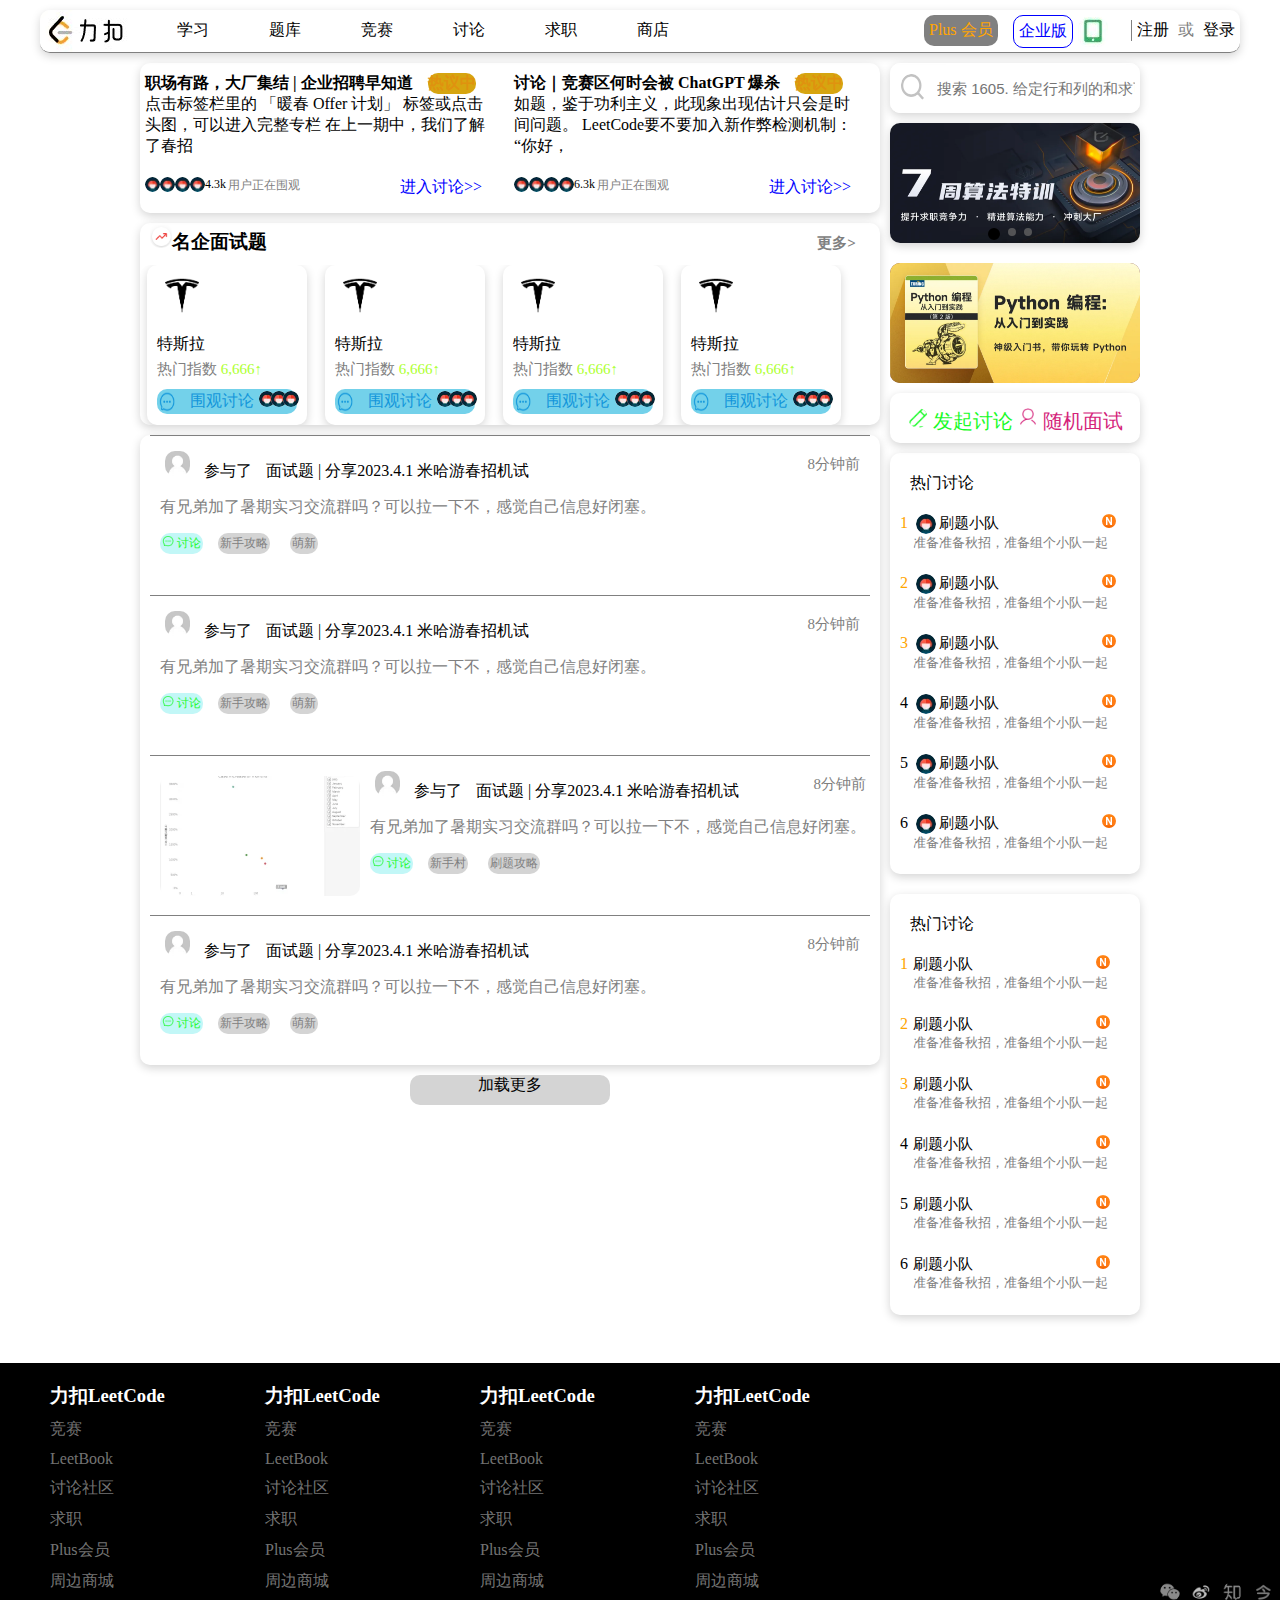
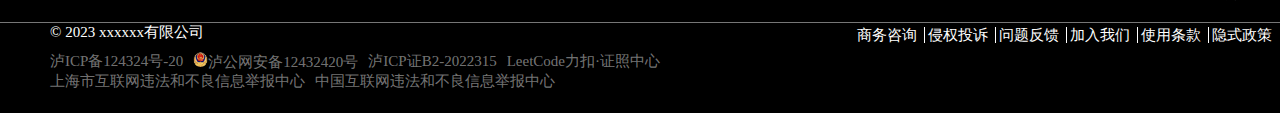
<file: project/Index.html>
<!DOCTYPE html>
<html lang="en">
<head>
    <meta charset="UTF-8">
    <meta http-equiv="X-UA-Compatible" content="IE=edge">
    <meta name="viewport" content="width=device-width, initial-scale=1.0">
    <title>Document</title>
    <link rel="stylesheet" href="style.css">

</head>
<body>
<title>LeetCode</title>
<!-- 头部部分 -->
    <div class="header wrapper shadow">
        <h1>
            <a href="" ><img src="img/logo.jpg" title=""></a>
        </h1>
        <!-- 导航区 -->
        <div class="navi-left">
         <ul>
            <li><a href="">学习</a></li>
            <li><a href="">题库</a></li>
            <li><a href="">竞赛</a></li>
            <li><a href="">讨论</a></li>
            <li><a href="">求职</a></li>
            <li><a href="">商店</a></li>
         </ul>
        </div>
         <!-- 导航剩余部分 -->
        <div class="navi-plus">
            Plus 会员
        </div>
        <a href="" class="enterprise">企业版</a>
        <a href="" ><img class="navi-phone" src="img/phone.jpg" title=""></a>
        <div class="navi-right">
            <a href="">注册</a>
            或
            <a href="">登录</a>
        </div>
    </div>
<!-- 主体 -->
    <div class="main wrapper ">
        <!-- 左栏 -->
        <div class="left-part">

            <!-- 讨论部分 -->
            <div class="discussion shadow">
                <ul>
                    <li>
                        <a href="">
                            <h4>职场有路，大厂集结  |  企业招聘早知道<span class="user-hot">热议中</span></h4>
                            点击标签栏里的 「暖春 Offer 计划」 标签或点击头图，可以进入完整专栏 在上一期中，我们了解了春招
                            <div class="user-bottom">
                                <span class="user">
                                    <div class="user-img"><img src="img/user/1.jpg"></div>
                                    <div class="user-img"><img src="img/user/1.jpg"></div>
                                    <div class="user-img"><img src="img/user/1.jpg"></div>
                                    <div class="user-img"><img src="img/user/1.jpg"></div>
                                </span>
                                <span class="user-num-1">4.3k</span>
                                <span class="user-num-2">用户正在围观</span>
                                <span class="user-enter">进入讨论>></span>
                            </div>
                            
                        </a>
                    </li>
                    <li>
                        <a href="">
                            <h4>讨论｜竞赛区何时会被 ChatGPT 爆杀<span class="user-hot">热议中</span></h4></h4>
                            如题，鉴于功利主义，此现象出现估计只会是时间问题。 LeetCode要不要加入新作弊检测机制：“你好，
                            <div class="user-bottom">
                                <span class="user">
                                    <div class="user-img"><img src="img/user/1.jpg"></div>
                                    <div class="user-img"><img src="img/user/1.jpg"></div>
                                    <div class="user-img"><img src="img/user/1.jpg"></div>
                                    <div class="user-img"><img src="img/user/1.jpg"></div>
                                </span>
                                <span class="user-num-1">6.3k</span>
                                <span class="user-num-2">用户正在围观</span>
                                <span class="user-enter">进入讨论>></span>
                            </div>
                            
                        </a>

                    </li>
                </ul>
            </div>

            <!-- 面试题部分 -->
            <div class="question shadow">
                <h3><img class="question-img" src="img/屏幕截图 2023-03-13 212147.png">名企面试题<span><a class="question-more" href="">更多></a></span></h3>
                
                <ul>
                    <li>
                     <a class="company" href="">
                        <img src="img/company (1).png">
                        <div class="company-name">特斯拉</div>
                        <div class="company-hot">热门指数
                            <span class="company-num">6,666↑</span>
                        </div>
                     </a>
                     <a class="company-discuss" href="">
                        <img src="img/消息-置灰 (1).png">
                        <span>围观讨论</span>
                        <span class="company-user">
                            <div><img src="img/user/1.jpg"></div>
                            <div><img src="img/user/1.jpg"></div>
                            <div><img src="img/user/1.jpg"></div>
                        </span>
                     </a>   
                    </li>
                    <li>
                        <a class="company" href="">
                           <img src="img/company (1).png">
                           <div class="company-name">特斯拉</div>
                           <div class="company-hot">热门指数
                               <span class="company-num">6,666↑</span>
                           </div>
                        </a>
                        <a class="company-discuss" href="">
                           <img src="img/消息-置灰 (1).png">
                           <span>围观讨论</span>
                           <span class="company-user">
                               <div><img src="img/user/1.jpg"></div>
                               <div><img src="img/user/1.jpg"></div>
                               <div><img src="img/user/1.jpg"></div>
                           </span>
                        </a>   
                    </li>
                    <li>
                        <a class="company" href="">
                           <img src="img/company (1).png">
                           <div class="company-name">特斯拉</div>
                           <div class="company-hot">热门指数
                               <span class="company-num">6,666↑</span>
                           </div>
                        </a>
                        <a class="company-discuss" href="">
                           <img src="img/消息-置灰 (1).png">
                           <span>围观讨论</span>
                           <span class="company-user">
                               <div><img src="img/user/1.jpg"></div>
                               <div><img src="img/user/1.jpg"></div>
                               <div><img src="img/user/1.jpg"></div>
                           </span>
                        </a>   
                    </li>
                    <li>
                        <a class="company" href="">
                           <img src="img/company (1).png">
                           <div class="company-name">特斯拉</div>
                           <div class="company-hot">热门指数
                               <span class="company-num">6,666↑</span>
                           </div>
                        </a>
                        <a class="company-discuss" href="">
                           <img src="img/消息-置灰 (1).png">
                           <span>围观讨论</span>
                           <span class="company-user">
                               <div><img src="img/user/1.jpg"></div>
                               <div><img src="img/user/1.jpg"></div>
                               <div><img src="img/user/1.jpg"></div>
                           </span>
                        </a>   
                    </li>
                    
                </ul>
            </div>

            <!-- 文章部分 -->
            <div class="article shadow">
                <ul>
                    <li>
                        <div class="article-title">
                           <div>
                                <a href=""><img src="img/user/2.jpg"></a>
                                <span>参与了</span>
                                <a href="">面试题 | 分享2023.4.1 米哈游春招机试</a>
                           </div>
                            <div class="article-min">8分钟前</div>
                        </div>
                        <a>
                            <div class="article-text">有兄弟加了暑期实习交流群吗？可以拉一下不，感觉自己信息好闭塞。</div>
                        </a>
                        <div class="article-bottom">
                            <div class="article-series">
                                <img src="img/消息-置灰 (2).png">
                                <a href="">讨论</a>
                            </div>
                            <div class="article-tag">
                                <a href="">新手攻略</a>
                            </div>
                            <div class="article-tag">
                                <a href="">萌新</a>
                            </div>
                        </div>
                    </li>
                    <li>
                        <div class="article-title">
                           <div>
                                <a href=""><img src="img/user/2.jpg"></a>
                                <span>参与了</span>
                                <a href="">面试题 | 分享2023.4.1 米哈游春招机试</a>
                           </div>
                            <div class="article-min">8分钟前</div>
                        </div>
                        <a>
                            <div class="article-text">有兄弟加了暑期实习交流群吗？可以拉一下不，感觉自己信息好闭塞。</div>
                        </a>
                        <div class="article-bottom">
                            <div class="article-series">
                                <img src="img/消息-置灰 (2).png">
                                <a href="">讨论</a>
                            </div>
                            <div class="article-tag">
                                <a href="">新手攻略</a>
                            </div>
                            <div class="article-tag">
                                <a href="">萌新</a>
                            </div>
                        </div>
                    </li>
                    <li  class="article-img">
                      
                        <a >
                            <img src="img/1678781703-OGLTBV-Screenshot 2023-03-14 161003.webp"> 
                         </a>
                        
                      <div>
                        <div class="article-title">
                           <div>
                                <a href=""><img src="img/user/2.jpg"></a>
                                <span>参与了</span>
                                <a href="">面试题 | 分享2023.4.1 米哈游春招机试</a>
                           </div>
                            <div class="article-min">8分钟前</div>
                        </div>
                        <a>
                            <div class="article-text">有兄弟加了暑期实习交流群吗？可以拉一下不，感觉自己信息好闭塞。</div>
                        </a>
                        <div class="article-bottom">
                            <div class="article-series">
                                <img src="img/消息-置灰 (2).png">
                                <a href="">讨论</a>
                            </div>
                            <div class="article-tag">
                                <a href="">新手村</a>
                            </div>
                            <div class="article-tag">
                                <a href="">刷题攻略</a>
                            </div>
                        </div>
                      </div>
                    </li>
                    <li>
                        <div class="article-title">
                           <div>
                                <a href=""><img src="img/user/2.jpg"></a>
                                <span>参与了</span>
                                <a href="">面试题 | 分享2023.4.1 米哈游春招机试</a>
                           </div>
                            <div class="article-min">8分钟前</div>
                        </div>
                        <a>
                            <div class="article-text">有兄弟加了暑期实习交流群吗？可以拉一下不，感觉自己信息好闭塞。</div>
                        </a>
                        <div class="article-bottom">
                            <div class="article-series">
                                <img src="img/消息-置灰 (2).png">
                                <a href="">讨论</a>
                            </div>
                            <div class="article-tag">
                                <a href="">新手攻略</a>
                            </div>
                            <div class="article-tag">
                                <a href="">萌新</a>
                            </div>
                        </div>
                    </li>
                </ul>
            </div>
            <div class="article-more wrapper">加载更多</div>
        </div>

        <!-- 右栏 -->
        <div class="right-part">
        <!-- 搜索栏 -->
            <div class="search shadow">
                <img src="img/搜索.png" alt="">
                <input class="search-text" type="text"
                value placeholder="搜索 1605. 给定行和列的和求可行矩阵"
                >
                <ul class="result-list">
                    <li><a href="">历史记录</a></li>
                </ul>
            </div>
        <!-- 轮播图 -->
            <div class="banner shadow">
                <ul class="banner-item-list">
                    <li class="banner-item active"><a href=""><img src="img/ad/ad1.webp"></a></li>
                    <li class="banner-item"><a href=""><img src="img/ad/ad2.webp"></a></li>
                    <li class="banner-item"><a href=""><img src="img/ad/ad3.webp"></a></li>
                </ul>
                <ul class="banner-point-list">
                    <li class="point active" data-index=0></li>
                    <li class="point" data-index=1></li>
                    <li class="point" data-index=2></li>
                </ul>
            </div>
        <!-- 广告区 -->
        <div class="ad">
            <img src="img/ad/ad2.webp">
        </div>
            <!-- 两个入口区 -->
        <div class="enter shadow">
            <a href="" class="enter-dis">
                <img src="img/修改.png">
                发起讨论
            </a>
            <a href="" class="enter-int">
                <img src="img/我的 (1).png">
                随机面试
            </a>
        </div>
        <!-- 热门讨论 -->
        <div class="rank1 shadow">
            <div class="rank-head">热门讨论</div>
            <div class="rank-block">
                <div class="rank-row">
                    <div class="rank-num-t">1</div>
                    <a href="" class="rank-content">
                        <div class="rank-title">
                            <img src="img/user/1.png">
                            <div>刷题小队</div>
                            <img src="img/new.77389df8.png">
                        </div>
                        <div class="rank-text">准备准备秋招，准备组个小队一起刷，有好兄弟一起吗，大概每天3道左右😬</div>
                    </a>
                </div>
                <div class="rank-row">
                    <div class="rank-num-t">2</div>
                    <a href="" class="rank-content">
                        <div class="rank-title">
                            <img src="img/user/1.png">
                            <div>刷题小队</div>
                            <img src="img/new.77389df8.png">
                        </div>
                        <div class="rank-text">准备准备秋招，准备组个小队一起刷，有好兄弟一起吗，大概每天3道左右😬</div>
                    </a>
                </div>
                <div class="rank-row">
                    <div class="rank-num-t">3</div>
                    <a href="" class="rank-content">
                        <div class="rank-title">
                            <img src="img/user/1.png">
                            <div>刷题小队</div>
                            <img src="img/new.77389df8.png">
                        </div>
                        <div class="rank-text">准备准备秋招，准备组个小队一起刷，有好兄弟一起吗，大概每天3道左右😬</div>
                    </a>
                </div>
                <div class="rank-row">
                    <div class="rank-num">4</div>
                    <a href="" class="rank-content">
                        <div class="rank-title">
                            <img src="img/user/1.png">
                            <div>刷题小队</div>
                            <img src="img/new.77389df8.png">
                        </div>
                        <div class="rank-text">准备准备秋招，准备组个小队一起刷，有好兄弟一起吗，大概每天3道左右😬</div>
                    </a>
                </div>
                <div class="rank-row">
                    <div class="rank-num">5</div>
                    <a href="" class="rank-content">
                        <div class="rank-title">
                            <img src="img/user/1.png">
                            <div>刷题小队</div>
                            <img src="img/new.77389df8.png">
                        </div>
                        <div class="rank-text">准备准备秋招，准备组个小队一起刷，有好兄弟一起吗，大概每天3道左右😬</div>
                    </a>
                </div>
                <div class="rank-row">
                    <div class="rank-num">6</div>
                    <a href="" class="rank-content">
                        <div class="rank-title">
                            <img src="img/user/1.png">
                            <div>刷题小队</div>
                            <img src="img/new.77389df8.png">
                        </div>
                        <div class="rank-text">准备准备秋招，准备组个小队一起刷，有好兄弟一起吗，大概每天3道左右😬</div>
                    </a>
                </div>
            </div>

            
        </div>

        <!-- 热门题解 -->
        <div class="rank1 shadow">
            <div class="rank-head">热门讨论</div>
            <div class="rank-block">
                <div class="rank-row">
                    <div class="rank-num-t">1</div>
                    <a href="" class="rank-content">
                        <div class="rank-title-t">
                            <div>刷题小队</div>
                            <img src="img/new.77389df8.png">
                        </div>
                        <div class="rank-text">准备准备秋招，准备组个小队一起刷，有好兄弟一起吗，大概每天3道左右😬</div>
                    </a>
                </div>
                <div class="rank-row">
                    <div class="rank-num-t">2</div>
                    <a href="" class="rank-content">
                        <div class="rank-title-t">
                            <div>刷题小队</div>
                            <img src="img/new.77389df8.png">
                        </div>
                        <div class="rank-text">准备准备秋招，准备组个小队一起刷，有好兄弟一起吗，大概每天3道左右😬</div>
                    </a>
                </div>
                <div class="rank-row">
                    <div class="rank-num-t">3</div>
                    <a href="" class="rank-content">
                        <div class="rank-title-t">
                            <div>刷题小队</div>
                            <img src="img/new.77389df8.png">
                        </div>
                        <div class="rank-text">准备准备秋招，准备组个小队一起刷，有好兄弟一起吗，大概每天3道左右😬</div>
                    </a>
                </div>
                <div class="rank-row">
                    <div class="rank-num">4</div>
                    <a href="" class="rank-content">
                        <div class="rank-title-t">
                            <div>刷题小队</div>
                            <img src="img/new.77389df8.png">
                        </div>
                        <div class="rank-text">准备准备秋招，准备组个小队一起刷，有好兄弟一起吗，大概每天3道左右😬</div>
                    </a>
                </div>
                <div class="rank-row">
                    <div class="rank-num">5</div>
                    <a href="" class="rank-content">
                        <div class="rank-title-t">
                            <div>刷题小队</div>
                            <img src="img/new.77389df8.png">
                        </div>
                        <div class="rank-text">准备准备秋招，准备组个小队一起刷，有好兄弟一起吗，大概每天3道左右😬</div>
                    </a>
                </div>
                <div class="rank-row">
                    <div class="rank-num">6</div>
                    <a href="" class="rank-content">
                        <div class="rank-title-t">
                            <div>刷题小队</div>
                            <img src="img/new.77389df8.png">
                        </div>
                        <div class="rank-text">准备准备秋招，准备组个小队一起刷，有好兄弟一起吗，大概每天3道左右😬</div>
                    </a>
                </div>
            </div>

            
        </div>
        </div>
    </div>
      <!-- 底部版权页 -->
    <footer>
        <div class="footer-bassic">
            <nav class="footer">
                <div class="footer-sort">
                    <div>
                        <h3><a href="" class="footer-head">力扣LeetCode</a></h3>
                        <a href="" class="footer-a">竞赛</a>
                        <a href="" class="footer-a">LeetBook</a>
                        <a href="" class="footer-a">讨论社区</a>
                        <a href="" class="footer-a">求职</a>
                        <a href="" class="footer-a">Plus会员</a>
                        <a href="" class="footer-a">周边商城</a>
                    </div>
                    <div>
                        <h3><a href="" class="footer-head">力扣LeetCode</a></h3>
                        <a href="" class="footer-a">竞赛</a>
                        <a href="" class="footer-a">LeetBook</a>
                        <a href="" class="footer-a">讨论社区</a>
                        <a href="" class="footer-a">求职</a>
                        <a href="" class="footer-a">Plus会员</a>
                        <a href="" class="footer-a">周边商城</a>
                    </div>
                    <div>
                        <h3><a href="" class="footer-head">力扣LeetCode</a></h3>
                        <a href="" class="footer-a">竞赛</a>
                        <a href="" class="footer-a">LeetBook</a>
                        <a href="" class="footer-a">讨论社区</a>
                        <a href="" class="footer-a">求职</a>
                        <a href="" class="footer-a">Plus会员</a>
                        <a href="" class="footer-a">周边商城</a>
                    </div>
                    <div>
                        <h3><a href="" class="footer-head">力扣LeetCode</a></h3>
                        <a href="" class="footer-a">竞赛</a>
                        <a href="" class="footer-a">LeetBook</a>
                        <a href="" class="footer-a">讨论社区</a>
                        <a href="" class="footer-a">求职</a>
                        <a href="" class="footer-a">Plus会员</a>
                        <a href="" class="footer-a">周边商城</a>
                    </div>
                </div>
                <div class="footer-media">
                    <span> <img src="img/media/wechat.png "></span>
                    <a href=""><img class="footer-img" src="img/media/新浪.png"></a>
                    <a href=""><img class="footer-img" src="img/media/知乎.png"></a> 
                    <a href=""> <img class="footer-img" src="img/media/今日收入.png"></a>
                </div>
            </nav>
            <section>
                <a  class=" footer-company "href=""> © 2023 xxxxxx有限公司</a>
                <div class="footer-link">
                    <a href="">商务咨询</a>
                    <a href="">侵权投诉</a>
                    <a href="">问题反馈</a>
                    <a href="">加入我们</a>
                    <a href="">使用条款</a>
                    <a href="">隐式政策</a>
                </div>
                <div class="footer-site">
                    <a href="">泸ICP备124324号-20</a>
                    <a href=""><img src="img/网安.png">泸公网安备12432420号</a>
                    <a href="">泸ICP证B2-2022315</a>
                    <a href="">LeetCode力扣·证照中心</a>
                    <div class="lineBreak"></div>
                    <a href="">上海市互联网违法和不良信息举报中心</a>
                    <a href="">中国互联网违法和不良信息举报中心</a>
                </div>
            </section>
        </div>
    </footer>
    <script src="my.js"></script>
</body>
</html>
</file>
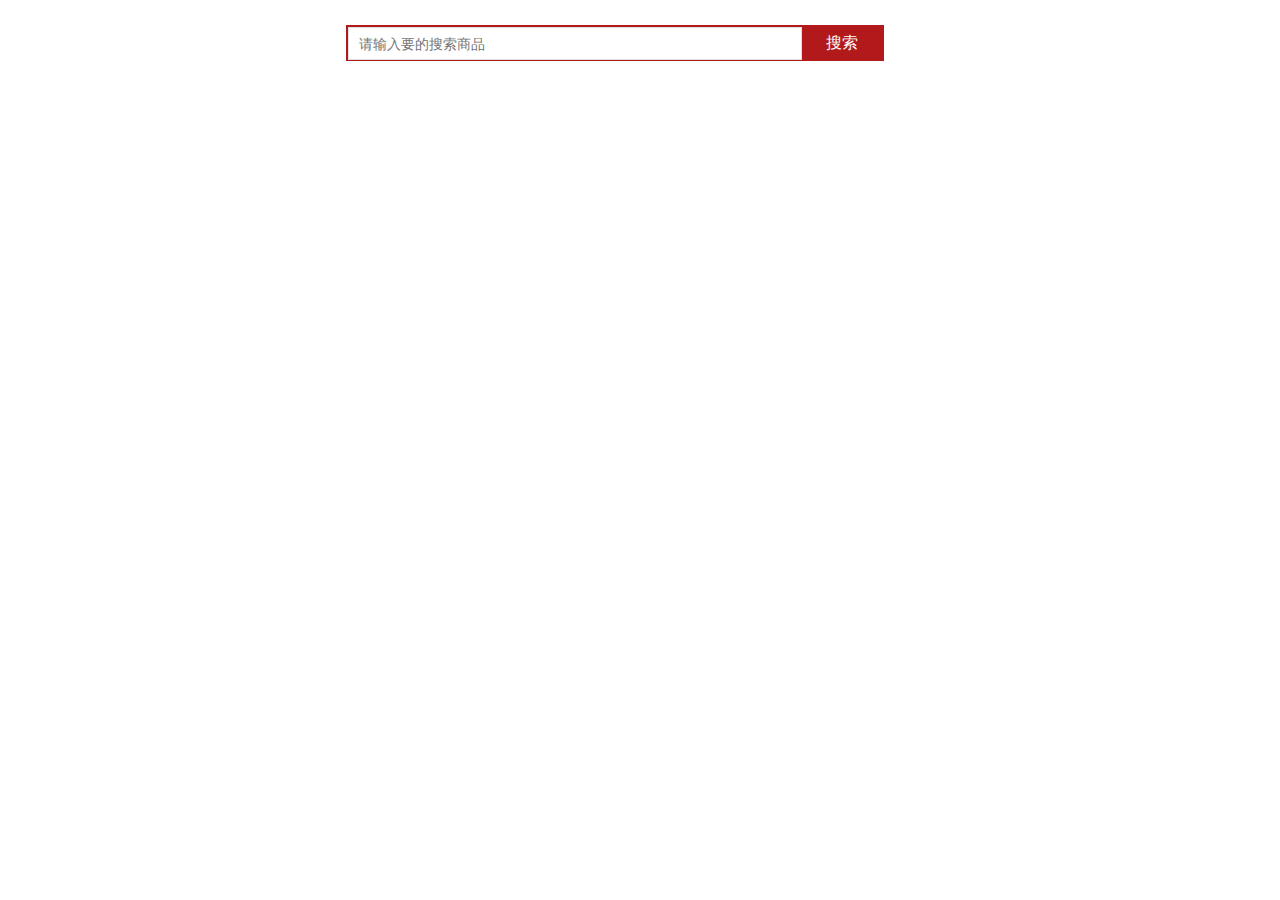
<file: project/test.html>
<!DOCTYPE html>
<html lang="en">

<head>
    <meta charset="UTF-8">
    <meta http-equiv="X-UA-Compatible" content="IE=edge">
    <meta name="viewport" content="width=device-width, initial-scale=1.0">
    <title>Document</title>
</head>
<style>
    button,
    input {
        border: 0;
        outline: none;
    }

    * {
        margin: 0;
        padding: 0;
        box-sizing: border-box;
    }

    ul {
        list-style: none;
    }

    .mi {
        position: absolute;
        left: 346px;
        top: 25px;
        width: 538px;
        height: 36px;
        border: 2px solid #b1191a;
    }

    .mi button {
        float: left;
        width: 80px;
        height: 33px;
        background-color: #b1191a;
        font-size: 16px;
        color: #fff;
    }

    .mi input {
        float: left;
        width: 454px;
        height: 33px;
        padding-left: 10px;
        padding: 0 10px;
        font-size: 14px;
        line-height: 48px;
        border: 1px solid #e0e0e0;
        outline: none;
        transition: all 0.3s;
    }

    .mi .search {
        border: 1px solid #b1191a;
    }

    .result-list {
        display: none;
        left: 0;
        top: 48px;
        width: 454px;
        border: 1px solid #b1191a;
        border-top: 0;
        background: #fff;
    }

    .result-list a {
        display: block;
        padding: 6px 15px;
        font-size: 12px;
        color: #424242;
        text-decoration: none;
    }

    .result-list a:hover {
        background-color: #eee;
    }
</style>
<body>
    <div class="mi">
        <input type="search" name="" id="" placeholder="请输入要的搜索商品">
        <button type="button">搜索</button>
        <ul class="result-list">
            <li><a href="#">全部商品</a></li>
            <li><a href="#">红米手机</a></li>
            <li><a href="#">小米14S</a></li>
            <li><a href="#">小米笔记本</a></li>
            <li><a href="#">小米家电</a></li>
            <li><a href="#">小米手机</a></li>
            <li><a href="#">云米空调</a></li>
            <li><a href="#">云米智能机器人</a></li>
        </ul>
    </div>
</body>
<script>
//1.获取元素
  let input = document.querySelector('input')
  let ul = document.querySelector('.result-list')
 
  //2.注册事件
  //onfocus:成为焦点, 点击输入框的时候，出现闪烁光标，此时可以输入内容
  input.onfocus = function(){
    console.log('点击了，出现光标了，此时可以输入文字')
  //(1)显示ul
    ul.style.display = 'block'
  //(2)自身边框改变 （通过新增search类名）
    this.classList.add('search')
  }
 
  //onblur :失去焦点, 点击页面空白区域，光标消失。此时不可以输入内容
  input.onblur = function(){
    console.log('点其他地方了，光标消失了，此时不可以输入文字')
  //隐藏ul
    ul.style.display = 'none'
  //自身边框改变 （通过移除search类名）
    this.classList.remove('search')
  }
</script>
</html>
</file>
<file: project/style.css>
* {
    margin: 0;
    padding: 0;
    box-sizing: border-box;
    border-radius: 10px;
}
.shadow{
    box-shadow: 0 3px 10px #d4d4d4,0 1px 2px #d4d4d400;
}
/* 清除超链接默认样式 */
li{
    list-style: none;
}
/* 清除li默认样式 */
a{
    text-decoration: none;
    color: black;
}
/* 清除浮动影响 */
.clearfix{
    overflow: hidden;
}
/* wrapper负责居中效果 */
.wrapper {
    margin: 0 auto;
    width: 1200px;
}
/* header负责顶部 */
.header {
height: 43px;
/* background-color: aqua; */
border-bottom: 1px solid grey;
margin: 10px auto;
}
h1{
    float: left;
}
.navi-left {
float: left;
height: 43px;
margin: auto 20px;
/* background-color: green; */
}
.navi-left li{
    float: left;
    margin-right: 10px;
    /* background-color: gold; */
}
/* 文字内容 */
.navi-left li a{
    display: block;
    color: black;
    margin: 10px 20px;
    padding: 0 5px;
}
.navi-plus {
    float: left;
    margin: 5px 10px auto 200px;
    background-color: grey;
    padding: 5px 5px;
    color: orange;
}
.navi-phone{
    
    margin-top: 7px;;
}
.enterprise{
    display: block;
    float: left;
    border: 1px solid blue;
    margin: 5px 5px;
    padding: 5px;
    color: blue;
}
.navi-right{
    float: right;
    margin-top: 10px;
    color:gray;
    border-left: 1px solid gray;
    border-radius: 0;
    /* background-color: palegreen; */
}
.navi-right a{
    display: inline;
    color: black;
    margin:10px 5px;
}
/*  讨论区*/
.main{
    width: 1000px;
    height: 1000px;
    background-color: transparent;
    display: flex;
    border-radius: 0;
}
.left-part{
    /* background-color: green; */
    float:left;
    height: 100%;
    width: 750px;
    /* margin-right: 250px; */
}
/* .right-part{
    border-radius: 0;

} */
/* .discussion{
    float: left;
} */
.discussion li{
display: inline-block;
width: 350px;
height: 150px;
/* background-color: darkblue; */
margin-right: 15px;
padding: 10px 5px;
}

/* .question{
    float: left;
    width: 300px;
    height: 150px;
    background-color: wheat;
} */
/* .question>a{
    color:gray;
} */


/* 讨论区样式 */
/* .choose{
    float: right;
    width: 200px;
    height: 70px;
    background-color: olive;
    margin-top: 100px;
} */
.user-bottom{
    display: flex;
    margin-top: 20px;
}
.user-hot{
    display: inline-block;
    background-color: #d6a510;
    color: #e28e0fd6;
    margin-left: 15px;
}
.user{
display: flex;
flex-wrap: nowrap;
flex-direction: row;
}
.user-img img{
    width: 15px;
}
.user-num-1{
    display: flex;
    font-size: 12px;
    margin-right: 2px;
}
.user-num-2{
    display: flex;
    font-size: 12px;
    color: gray;
}
.user-enter{
    position: relative;
    right: -100px;
    color: blue;
}

/* 面试题区样式 */
.question ul{
    overflow: auto hidden;
}
.question li{
    
    display: inline-block;
    width: 160px;
    height: 160px;
    /* background-color: rgb(218, 33, 184); */
    margin: 0 7px;
    box-shadow: 0 3px 10px #d4d4d4,0 1px 2px #d4d4d400;
}
.question h3{
    margin: 10px;
}
.question-img{
    height: 25px;
    
}
.question-more{
    position: relative;
    left: 550px;
    font-size: 15px;
    color:  gray;
}
.company img{
    width: 50px;
    margin: 5px 10px;
}
.company-name{
    margin: 5px 10px;
}
.company-hot{
    font-size: 15px;
    color: grey;
    margin: 5px 10px;
}
.company-num{
    width:10px;
    color:greenyellow;
}
.company-discuss{
    display: flex;
    margin: 10px 10px;
    background-color: #73d1ea;
    padding: 2px 2px;

}
.company-discuss img{
    width: 16px;
    margin-right: 10px;
}
.company-discuss span{
    font-size: 16px;
    color: #1296db;
    margin-left: 5px;
}
.company-user{
    display: flex;
    flex-wrap: nowrap;
    flex-direction: row;
    width: 16px;
}
.company-user div{
    width: 12px;
}
/* 文章区样式 */

.article li{
    width: 720px;
    height: 150px;
    /* background-color: #077979; */
    border-top: 1px solid gray;
    margin: 10px 10px;
    border-radius: 0;
    flex-direction: column;
}
.article-img{
    display: flex;
    flex-wrap: wrap;
    align-content: stretch;
}
.article-img>a>img{
    margin-left: 10px;
    margin-top: 20px;
    width: 200px;
    height: 120px;
}
.article-title{
    display: flex;
    margin-top: 10px;
    justify-content: space-between;
    align-items: center;
}
.article-title img{
    width: 25px;
    margin-top: 5px;
    margin-left: 15px;
}
.article-title span{
    margin:0 10px;
}
.article-min{
    color: gray;
    margin-right: 10px;
    font-size: 15px;
}
.article-text{
    margin:15px 10px;
    color:grey;

}
.article-bottom{
    display: flex;
    margin: 0 10px;
}
.article-series{
    
    font-size: 12px;
    background-color: #c2f7f7;
    padding: 2px 2px;
    margin-right: 5px;
}
.article-series a{
    color: #1afa29;
}
.article-bottom img{
    width:  12px;
}
.article-tag{
    margin: 0 10px;
    background-color: #d4d4d4;
    
    font-size: 12px;
    padding: 2px 2px;
}
.article-tag a{
    color: grey;
}
.article-more{
    
    text-align: center;
    background-color: #d4d4d4;
    width: 200px;
    height: 30px;
}

/* 搜索栏样式 */
.search{
    display: flex;
    float: right;
    width: 250px;
    height: 50px;
    border: 1px solid white;
    /* background-color: brown; */
}
.search img{
    width: 25px;
    margin: 10px 10px;
}
.search-text{
    color: grey;
    border: 1px solid white;
    font-size: 15px;
    width: 200px;
}
.result-list{
    display: none;
    float: right;
    width: 200px;
    border-top: 0;
    background: #fff;
}
.search-text.active{
    border: 1px solid #162bcf;
}
/* 轮播图 */
.banner{
float:right;
width: 250px;
height: 120px;
margin: 10px 0;
position: relative;
}
.banner-item-list{
    width: 250px;
    height: 120px;
    position: relative;
}
.banner-item{
    width: 100%;
    height: 100%;
    /* list-style: none; */
    position: absolute;
    opacity: 0;
    transition: all .8s;
}
.banner-item img{
    width: 100%;
    height: 100%;
}
.banner-item.active{
    z-index: 10;
    opacity: 1;
}
.banner-point-list{
    position: absolute;
    z-index: 200;
    bottom: 3px;
    right: 100px;
}
.point{
    width: 8px;
    height: 8px;
    background-color: rgba(103, 103, 103, 0.749);
    border-radius: 100%;
    float: left;
    margin-right: 8px;
    
    cursor: pointer;

}
.point.active{
    width: 12px;
    height: 12px;
    background-color: rgb(0, 0, 0);
    border-radius: 100%;
    float: left;
    margin-right: 8px;
    border:2px solid rgb(0, 0, 0);
    cursor: pointer;
    transition: all 0.8s;
}


/* 广告区样式 */
.ad{
    float: right;
    width:250px;
    height: 120px;
    background-color: #743939;
    margin-bottom: 10px;
    margin-top: 10px;
}
.ad img{
    float: right;
    width:250px;
    height: 120px;
}
.ad:hover{
    float: right;
    width:250px;
    height: 120px;
    background-color: #743939;
    margin-bottom: 10px;
    margin-top: 5px;
    transition: all 0.8s;
}


/* 两个入口样式 */
.enter{
    float: right;
    display: flex;
    width:250px;
    height: 50px;
    padding: 3px;
    /* background-color: #46a3a8; */
    padding: 15px;
}
.enter-dis{
    color: #1afa29;
    font-size: 20px;
    text-align: center;
    flex: 1 1 0;
}
.enter-dis img{
    width: 20px;
}
.enter-int{
    color: #d4237a;
    text-align: center;
    font-size: 20px;
    flex: 1 1 0;
}
.enter-int img{
    width: 20px;
}



/* 热门排名样式 */
.rank1{
float: right;
width: 250px;
margin: 10px 0;

}
.rank-head{
    margin: 20px;
}
.rank-row{
    display: flex;
    height: 50px;
    margin: 10px 0;
    
    
}
.rank-num{
    margin-right: 5px;
    margin-left: 10px;
}
.rank-num-t{
    margin-right: 5px;
    margin-left: 10px;
    color: orange;
}
.rank-title{
    display: flex;
    font-size: 15px;
    justify-content: space-around;
}
.rank-title-t{
    display: flex;
    font-size: 15px;
    justify-content: space-around;
}
.rank-title div{
    width: 160px;
}
.rank-title-t div{
    width: 180px;
}
.rank-title img:first-child{
    width: 20px;
    height: 20px;
    margin: 0 3px;
}
.rank-title img:last-child{
    width: 14px;
    height: 14px;
    margin: 0 3px;
}
.rank-title-t img:last-child{
    width: 14px;
    height: 14px;
    margin: 0 3px;
}
.rank-text{
    color: gray;
    height: 20px;
    font-size: 13px;
    width: 200px;
    overflow: hidden;
    text-overflow: ellipsis;
}

/* 版权页 */
footer{
    background-color: black;
    height: 350px;
    position: relative;
    top: 300px;
    border-radius: 0;
    
}
.footer-bassic{
    margin: 0 auto;
    
}
nav{
    border-bottom: 1px solid rgba(255, 255, 255, 0.463);
    border-radius: 0;
}
.footer-sort{
    display: flex;
    flex-direction: row;
    padding: 20px 50px;
    max-width: 960px
}
.footer-sort div{
    width: 25%;
}
.footer-head{
    display: block;
    color: white;
    
}
.footer-a{
    display: block;
    color: rgba(255, 255, 255, 0.463);
    margin: 10px 0;
}
.footer-media{
    float: right;
    position: relative;
    top: -40px;

}
.footer-media img{
    width: 20px;
    margin-right: 7px;
}
.footer-link{
    float: right;
    position: relative;
    right: -120px;
    margin: 3px 5px;
}
.footer-link a{
    color: white;
    font-size: 15px;
    padding: 0 3px;
    border-left: 1px solid white;
    border-radius: 0;
}
.footer-link a:first-child{
    color: white;
    font-size: 15px;
    padding: 0 3px;
    border-left: 0;
    border-radius: 0;
}
.footer-company{
    display: inline-block;
    color: white;
    font-size: 15px;
    margin-left: 50px;
}
.footer-site{
    display: flex;
    flex-wrap: wrap;
    margin-top: 10px;
    padding-left: 50px;
}
.footer-site a{
    color: rgba(255, 255, 255, 0.463);
    font-size: 15px;
    margin-right: 10px;
}
.footer-site img{
    width: 15px;
}
.lineBreak{
    flex-basis: 100%;
    width: 0;
}
</file>
